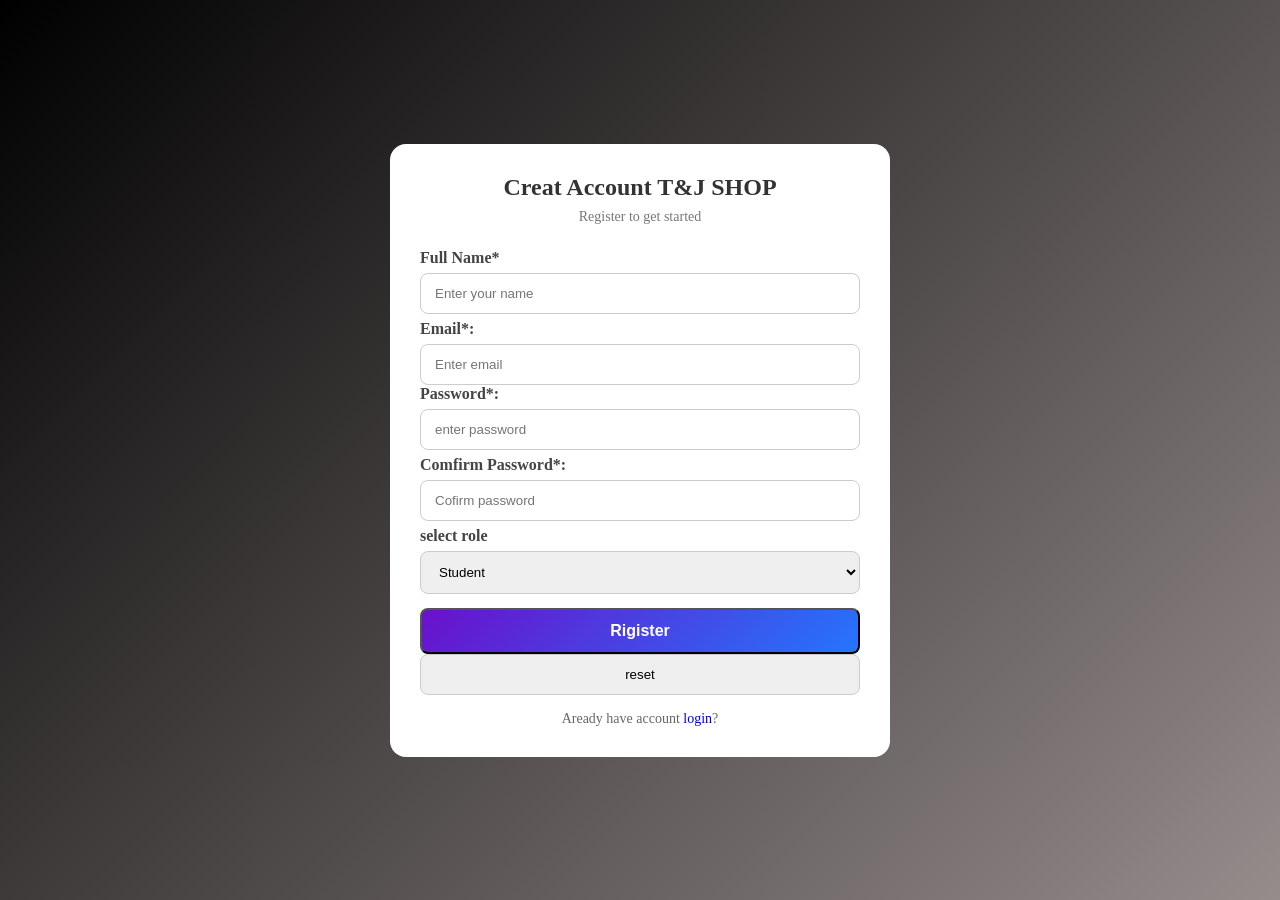
<file: html/signIn.html>
<!DOCTYPE html>
<html>
    <head>
        <title>
            Home
        </title>
        <link rel="stylesheet" href="../css/home.css">
        <link rel="stylesheet" href="../css/signIn.css">
    </head>
    <body>

        <div class="form-card " id="registerForm">
        <h2>Creat Account T&J SHOP</h2>
        <p class="subtitle">Register to get started</p>

        <form>
            <div class="form-group">
                <label for="fullname">Full Name*</label>
                <input type="text" id="fullname" placeholder="Enter your name" required autofocus>
            </div> 
            <div class="">
                <label for="email">Email*:</label>
                <input type="text" id="email" placeholder="Enter email" required autofocus>
            </div> 

            <div class="form-group">
                <label for="password">Password*:</label>
                <input type="password" id="password" placeholder="enter password" required>
            </div> 

            <div class="form-group">
                <label for="comfirm password">Comfirm Password*:</label>
                <input type="password" id="comfirmPassword" placeholder="Cofirm password" required>
            </div> 

            <div class="form-group">
                <label for="role"> select role</label>
                <select name="#" id="role">
                    <option value="Student">Student</option>
                    <option value="Teacher">Teacher</option>
                    <option value="Admin">Admin</option>
                    <option value="other">other</option>
                </select>
            </div>
            <div>
               
                <button type="submit">Rigister</button>
                <input type="reset" value="reset">
            </div>
    


        </form>
    
        <div class="foter-text">
            <p>Aready have account <span><a style="text-decoration: none;" href="#">login</a>?</span></p>

        </div>
    </div>
    </body>
    <script>
       
    </script>
    <script src="../javascript/signIn.js"></script>
    

</html>
</file>
<file: css/home.css>
* {
    margin: 0;
    padding: 0;
    box-sizing: border-box;
}
body{
    margin: 0;
    min-height: 100vh;
   
}

.header-wrap .top-bar {
    place-content: center;
    place-items: center;
    height: 40px;
    background-color: rgb(217, 214, 214);
    display: flex;
    justify-content: space-between;
    border-bottom: solid rgb(194, 191, 191);
    padding-left: 20px;
    color: black;
    font-weight: bold;
    
    
}
.header-wrap .top-bar  .top-bar2 a {
       padding-right: 20px;
       color: black;
       text-decoration: none;
          
    }
.header-wrap .top-bar  .top-bar2  a:hover {
  
    color:rgb(116, 114, 114);
}

.navbar {   
    display: flex;
    justify-content: space-between;
    overflow:auto ;
    background-color:white;
    
}
.navbar .logo {
    font-size: 50px;
    padding-left: 20px;
}
.navbar .search {
    padding-right: 40px;
    place-content: center;

}
.navbar input {
    width: 400px;
    height: 40px;
    border-radius: 5px;
    
}

.navbar .nav {
    place-content: center;
}


.navbar .nav a {
    color:black;
    padding: 14px 20px ;
    text-decoration: none;
    font-size: 18px;
}

.navbar a:hover {
    background-color: #ddd;
    color: black;
}

.content {
    padding: 50px;
    text-align:  center;

}
.navbar .nav ul {
    list-style-type: none;
    padding: 15px;
    display: flex;
    justify-content: center;
}

.slider{
    width:100%;
    height:600px;
    overflow:hidden;
   
}

.slides{
    display:flex;
    width:400%;
    animation:slide 12s infinite;
}

.slides img{
    width:100%;
    height:600px;
    object-fit:cover;
}

@keyframes slide{

    0%,20%{
        transform:translateX(0);
    }

    25%,45%{
        transform:translateX(-25%);
    }

    50%,70%{
        transform:translateX(-50%);
    }

    75%,95%{
        transform:translateX(-75%);
    }

    100%{
        transform:translateX(0);
    }

}

.title-1 {
    align-items: center;
    place-items: center;
}

.big-list {
        display: flex;
        justify-content: center;
        gap: 18%;
        font-size: 20px;
        padding: 40px;
    }
</file>
<file: css/signIn.css>
* {
    margin: 0;
    padding: 0;
    box-sizing: border-box;
}


body{
    margin: 0;
    min-height: 100vh;
    display: flex;
    align-items: center;
    justify-content: center;
    background: linear-gradient(135deg,#000000,#958c8c);
    box-shadow: rgb(53, 53, 53);
   
}

body{
    
    display: flex;
    flex-direction: column;
    justify-content: center;
    
}

.form-card {
    display: inline-block;
    width: 100%;
    max-width: 500px;
    background: #ffffff;
    border-radius: 16px;
    box-shadow: none;
    padding: 30px;
    margin: auto;
}
h2 {
    text-align: center;
    margin-bottom: 8px;
    color: #333;
    
}
.subtitle {
   text-align: center;
   color: #777;
   margin-bottom: 24px;
   font-size: 14px;
}
.form-group{
    margin-bottom: 6px;
}
label {
    display: block;
    margin-bottom: 6px;
    color: #444;
    font-weight: 600;
}

input, select{
    width: 100%;
    padding: 12px 14px;
    border: 1px solid #ccc;
    border-radius: 8px;
    outline: none;
    transition:border-color 0.22 ease;
}
button{
    width: 100%;
    padding: 12px;
    margin-top: 8px;
    background: linear-gradient(135deg,#6a11cb,#2575fc);
    color: #fff;
    font-size: 16px;
    font-weight: 700;
    cursor: copy;
    border-radius: 8px;

}
button:hover{
    opacity: 0.95s;
}
.foter-text{
    margin-top: 16px;
    text-align: center;
    font-size: 14px;
    color: #666;
}
</file>
